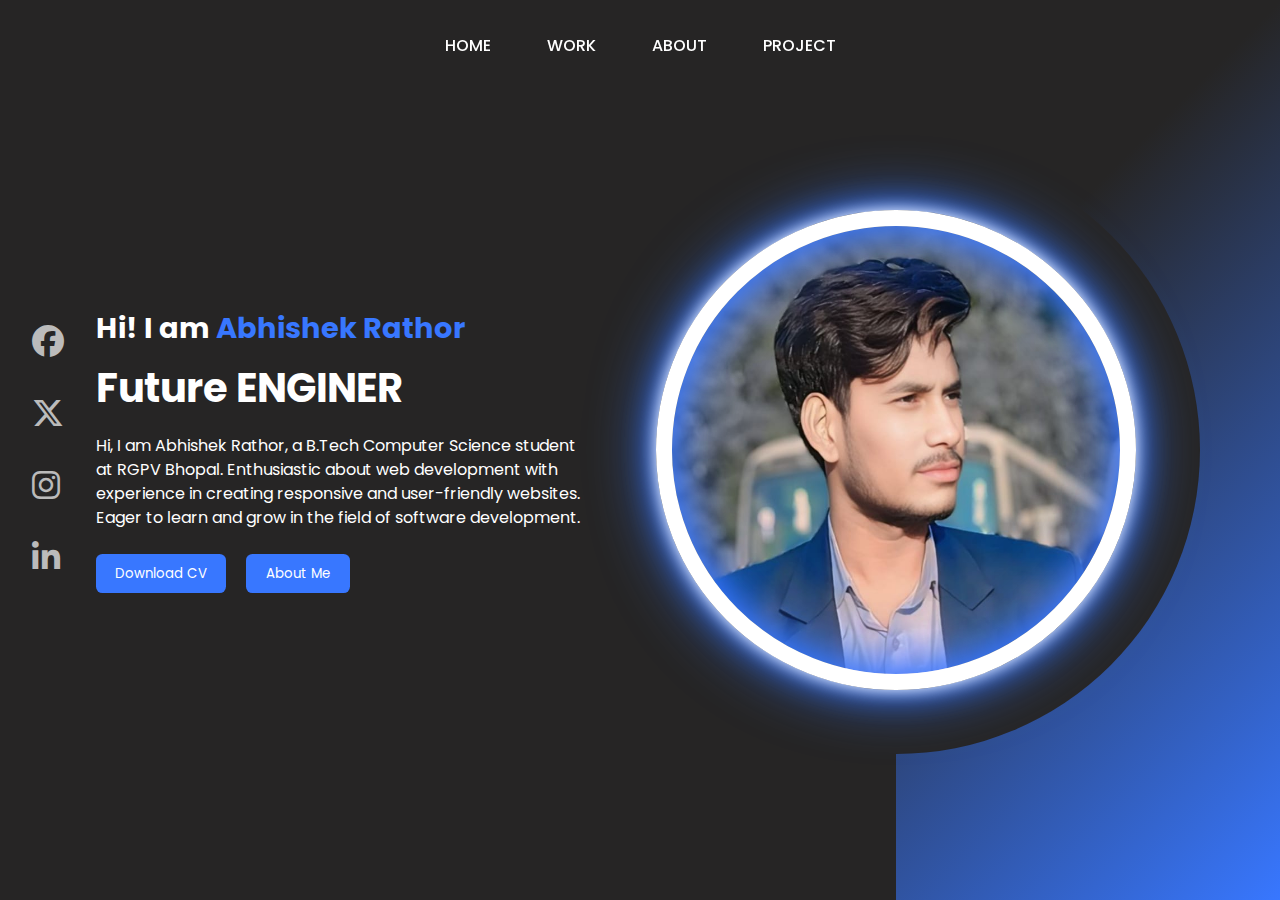
<file: index.html>
<!DOCTYPE html>
<html lang="en">
<head>
  <meta charset="UTF-8" />
  <meta name="viewport" content="width=device-width, initial-scale=1.0" />
  <title>abhishekrathor</title>
  <link rel="stylesheet" href="style.css" />
  <link
    rel="stylesheet"
    href="https://cdnjs.cloudflare.com/ajax/libs/font-awesome/6.7.2/css/all.min.css"
    integrity="sha512-Evv84Mr4kqVGRNSgIGL/F/aIDqQb7xQ2vcrdIwxfjThSH8CSR7PBEakCr51Ck+w+/U6swU2Im1vVX0SVk9ABhg=="
    crossorigin="anonymous"
    referrerpolicy="no-referrer"
  />
</head>
<body>
  <div class="protfolio_container">
    <ul class="navlist">
      <li><a href="index.html">home</a></li>
      <li><a href="index2.html">work</a></li>
      <li><a href="index2.html">about</a></li>
      <li><a href="index2.html">project</a></li>
    </ul>
     
    <div class="contant_warpper">
      <div class="left-container">
      <div class="icons">
        <a href="https://www.facebook.com/share/1J6xTST5db/" target="_blank">
          <i class="fa-brands fa-facebook"></i>
        </a>
        <a href="https://x.com/RathorAbhi39245?t=cJKb9JBE82Cj4LxB6nusuw&s=09" target="_blank">
          <i class="fa-brands fa-x-twitter"></i>
        </a>
        <a href="https://www.instagram.com/b__tech_wala?igsh=MmRqenVhZjE3ajFv" target="_blank">
          <i class="fa-brands fa-instagram"></i>
        </a>
        <a href="https://www.linkedin.com/in/abhishek-rathor-419233304" target="_blank">
          <i class="fa-brands fa-linkedin-in"></i>
        </a>
      </div>

      <div class="content">
        <h2>Hi! I am <span>Abhishek Rathor</span></h2>
        <h1>Future ENGINER</h1>
        <p>
          Hi, I am Abhishek Rathor, a B.Tech Computer Science student at RGPV
          Bhopal. Enthusiastic about web development with experience in creating
          responsive and user-friendly websites. Eager to learn and grow in the
          field of software development.
        </p>

        <div class="button-cv">
          <a href="resume.4.pdf (4).jpg" download><button>Download CV</button></a>
          <a href="index2.html"><button>About Me</button></a>
        </div>
      </div>
    </div>

    <div class="right-container"></div>
    </div>
    <div class="design">
      <div class="cercle"></div>
      <div class="cercle"> </div>
    </div>
  </div>
</body>
</html>
</file>
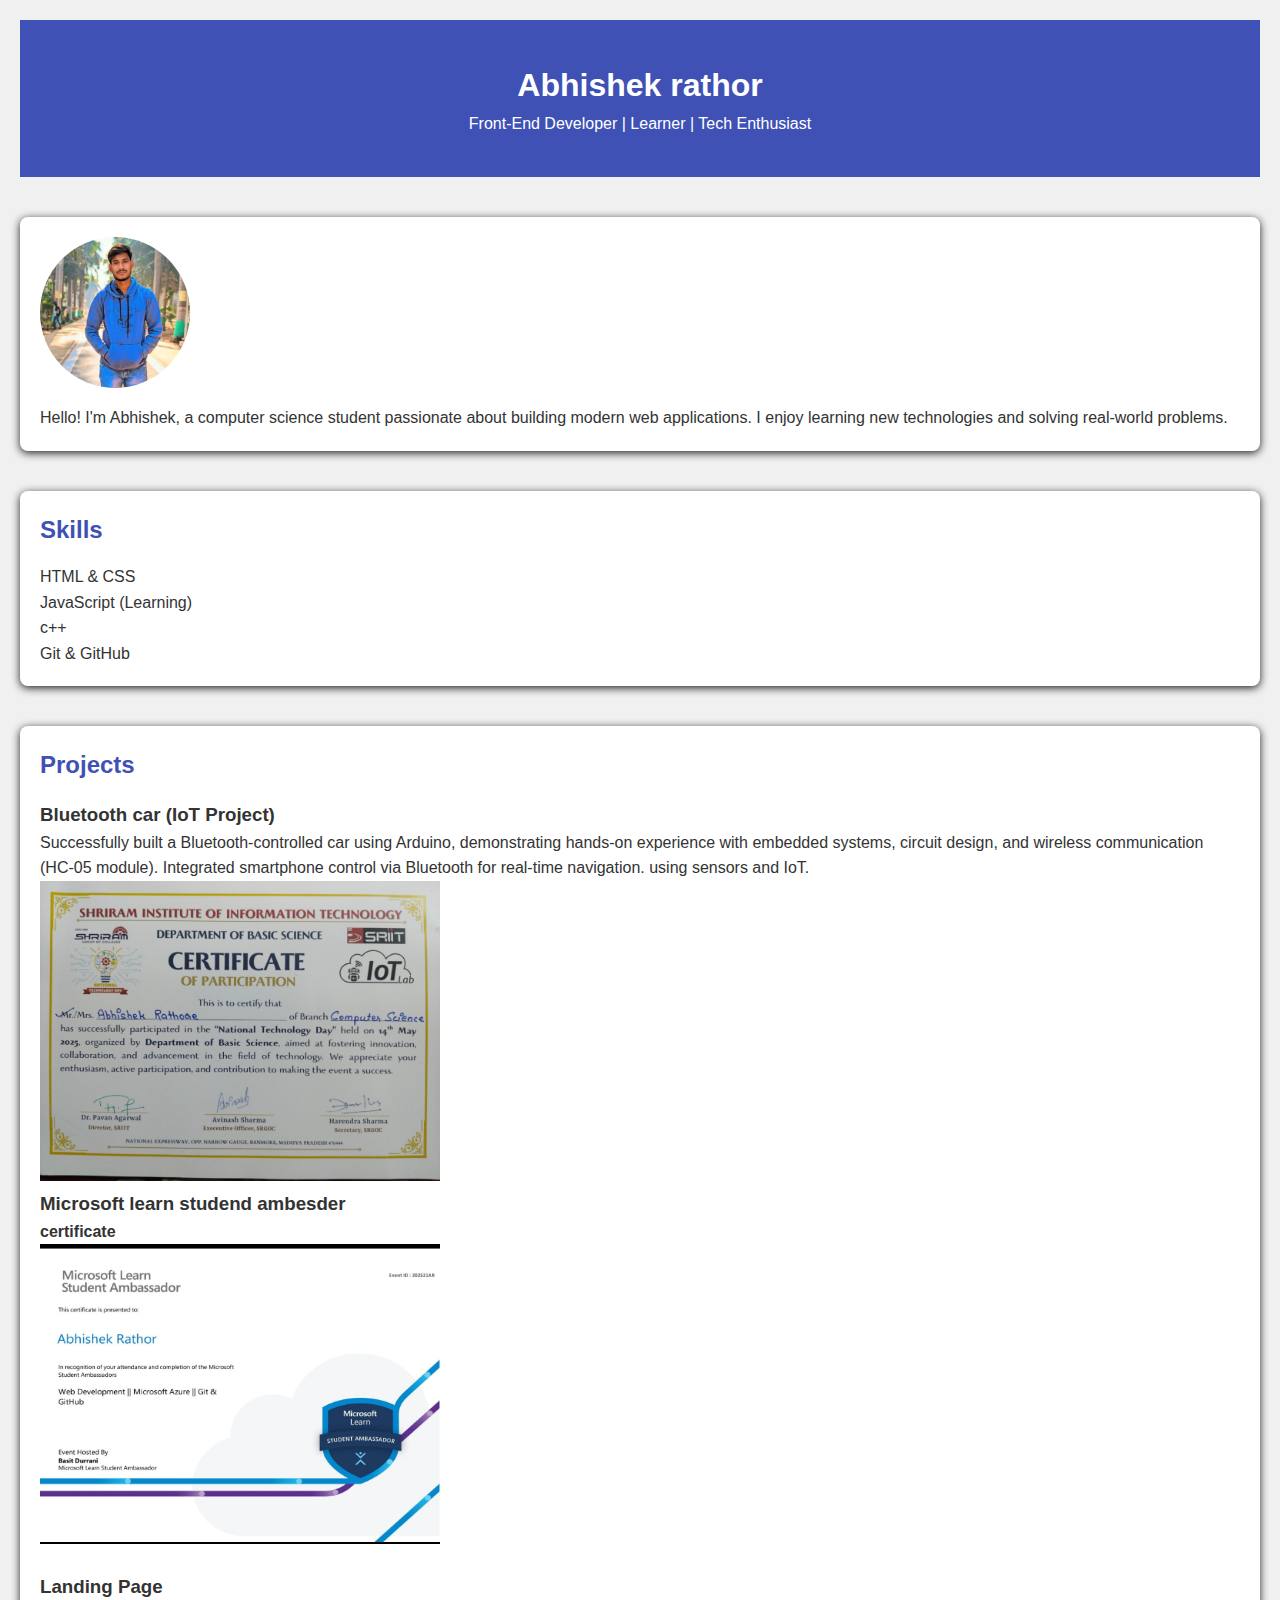
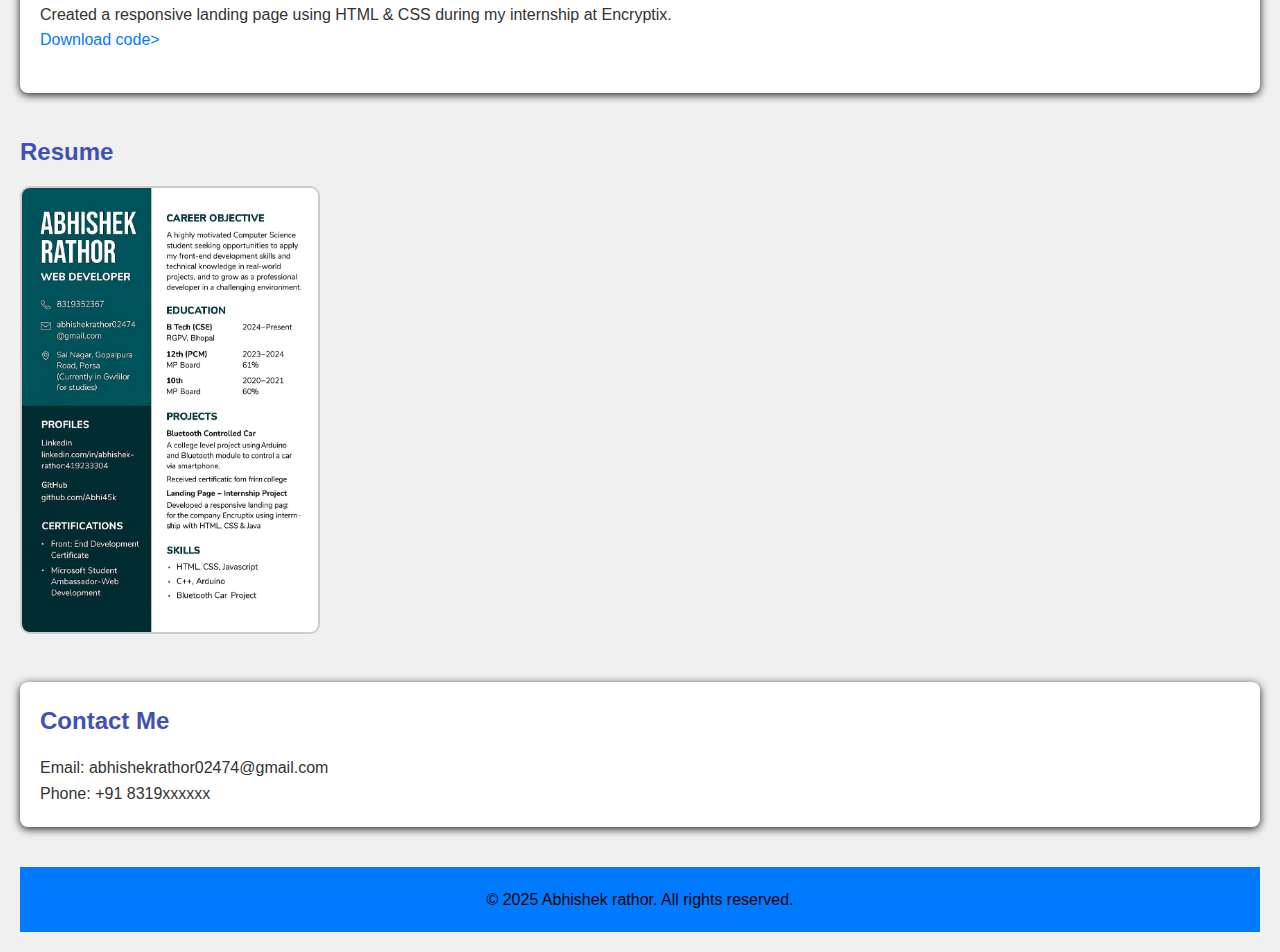
<file: index2.html>
<!DOCTYPE html>
<html lang="en">
<head>
  <meta charset="UTF-8" />
  <meta name="viewport" content="width=device-width, initial-scale=1.0"/>
  <title>My Portfolio</title>
  <link rel="stylesheet" href="style2.css" />
</head>
<body>

  
  <header>
    <h1>Abhishek rathor</h1>
    <p>Front-End Developer | Learner | Tech Enthusiast</p>
  </header>

  
  <section id="about">
    <img src="Screenshot 2025-05-22 221830.png" alt="Abhishek's Photo" />
    <p>Hello! I'm Abhishek, a computer science student passionate about building modern web applications. I enjoy learning new technologies and solving real-world problems.</p>
  
  </section>

  
  <section id="skills">
    <h2>Skills</h2>
    <ul>
      <li>HTML & CSS</li>
      <li>JavaScript (Learning)</li>
      <li>c++</li>
      <li>Git & GitHub</li>
    </ul>
  </section>

  
  <section id="projects">
    <h2>Projects</h2>
    <div class="project">
      <h3>Bluetooth car (IoT Project)</h3>
      <p>  Successfully built a Bluetooth-controlled car using Arduino,
         demonstrating hands-on experience with embedded systems, 
         circuit design, and wireless communication (HC-05 module).
          Integrated smartphone control via Bluetooth for real-time navigation. using sensors and IoT.</p>
      
      
          <img src="certificate image.jpg" height="300px" width="400px" >

          <div class="microsoft">
             <h3>Microsoft learn studend ambesder</h3>
      <h4>certificate</h4>
          <img src="microsoft.jpg " height="300px" width="400px" >
            
          </div>
    </div>
    
    <div class="project">
      <h3>Landing Page</h3>
      <p>Created a responsive landing page using HTML & CSS during my internship at Encryptix.</p>
      <a href="file/task1 landing-.zip" download>Download code></a>
    </div>
  </section>

  
  <section id="resume">
    <h2>Resume</h2>
   <img src="resume.4.pdf (4).jpg" alt="resume image" 
   class="resume-image">

  </section>

 
  <section id="contact">
    <h2>Contact Me</h2>
    <p>Email: abhishekrathor02474@gmail.com</p>
    <p>Phone: +91 8319xxxxxx</p>
  </section>

 
  <footer>
    <p>&copy; 2025 Abhishek rathor. All rights reserved.</p>
  </footer>
</file>
<file: style.css>
@import url('https://fonts.googleapis.com/css2?family=Poppins:wght@300;400;600;700&display=swap');

* {
  margin: 0;
  padding: 0;
  box-sizing: border-box;
  font-family: 'Poppins', sans-serif;
}


  

.protfolio_container {
  width: 100%;
  min-height: 100vh;
  position: relative;
}

.navlist {
  display: flex;
  gap: 3.5rem;
  justify-content: center;
  align-items: center;
  list-style: none;
  height: 10vh;
  width: 100%;
  font-size: 1rem;
  position: fixed;
  top: 0;
  z-index: 10;
  
}

.navlist li a {
  text-decoration: none;
  text-transform: uppercase;
  color: #fff;
  font-weight: 500;
  position: relative;
}


.contant_warpper{
  display: flex;
  height: 100vh;
}

.left-container {
  width: 70%;
  background-color: #262525;
  padding: 2rem;
  display: flex;
  align-items: center;
}

.right-container {
  width: 30%;
  background: linear-gradient(-45deg, #3877ff, #262525 70%)  ; 
  
}

.icons {
  display: flex;
  flex-direction: column;
  gap: 1.5rem;
  margin-right: 2rem;
  font-size: 2rem;
}

.icons a {
  color: #bbb;
  text-decoration: none;
  transition: transform 0.2s;
}

.icons a:hover {
  transform: scale(1.1);
}

.content {
  color: #fff;
  flex: 1;
}

.content h1 {
  font-size: 2.5rem;
  margin: 0.5rem 0;
}

.content h2 {
  font-size: 1.8rem;
}

.content span {
  color: #3877ff;
}

.content p {
  margin: 1rem 0;
  max-width: 500px;
  line-height: 1.5;
}

.button-cv {
  margin-top: 1.5rem;
}

.button-cv button {
  padding: 0.6rem 1.2rem;
  margin-right: 1rem;
  background-color: #3877ff;
  color: #fff;
  border: none;
  border-radius: 0.4rem;
  cursor: pointer;
  transition: background 0.3s;
}

.button-cv button:hover {
  background-color: #1a5fe0;
}


@media (max-width: 768px) {
  .protfolio_container {
    flex-direction: column;
  }

  .left-container {
    flex-direction: column;
    padding: 1rem;
  }

  .icons {
    flex-direction: row;
    margin: 1rem 0;
    justify-content: center;
  }

  .content {
    text-align: center;
  }

  .button-cv {
    display: flex;
    justify-content: center;
    flex-wrap: wrap;
  }

  .right-container {
    display: none;
  }
}
.design .cercle{
  aspect-ratio: 1;
  position: absolute;
  border-radius: 50%;
  top: 50%;
  left: 70%;
  transform: translate(-50%, -50%);
  
}
.cercle:nth-child(1){
  background: linear-gradient(90deg, transparent 50%, #262525 50%);
  width: 38rem; 
 
}
.cercle:nth-child(2){
  background-image: url("image1.jpg");
  background-size: 100%;
  background-repeat: no-repeat;
  width: 30rem;
  border: 1rem solid #fff;
  box-shadow: 
  0 0 1rem #fff,
  inset 0 0  #fff,
  0 0 2rem #3877ff,
  inset 0 0 2rem #3877ff,
  0 0 4rem #3877ff,
  inset 0 0 4rem #3877ff;
}
.navlist li a::after{
  content: " ";
  position: absolute;
  color: #fff;
  width: 100%;
  height: 1rem;
  left: 0%;
  bottom: -5px;
}
</file>
<file: style2.css>
*{
margin: 0;
  padding: 0;
  box-sizing: border-box;
}

body {
  font-family: Arial, sans-serif;
  line-height: 1.6;
  background-color: #f0f0f0;
  color: #333;
  padding: 20px;
}

header {
  text-align: center;
  background: #3f51b5;
  color: white;
  padding: 40px 20px;
  
}

#about, #skills, #projects, #contact {
  margin: 40px 0;
  padding: 20px;
  background: white;
  border-radius: 8px;
  
  box-shadow: 0 2px 8px rgba(12, 12, 12, 0.918);
}
.projects .project{
    display: flex;
    
}

#about img {
  max-width: 150px;
  border-radius: 100%;
  margin-bottom: 10px;
}
.about p{
  color: #007bff;
}

h2 {
  color: #3f51b5;
  margin-bottom: 15px;
}

ul {
  list-style: none;
}

.project {
  margin-bottom: 20px;
    
}

a {
  color: #007bff;
  text-decoration: none;
}

footer {
  text-align: center;
  background-color: #007bff;
  margin-top: 40px;
  padding: 20px;
  
  color: rgb(4, 4, 4);
}


.resume-image {
  width: 300px;
  height: auto;
  border: 2px solid #ccc; 
  border-radius: 10px;    
}
</file>
